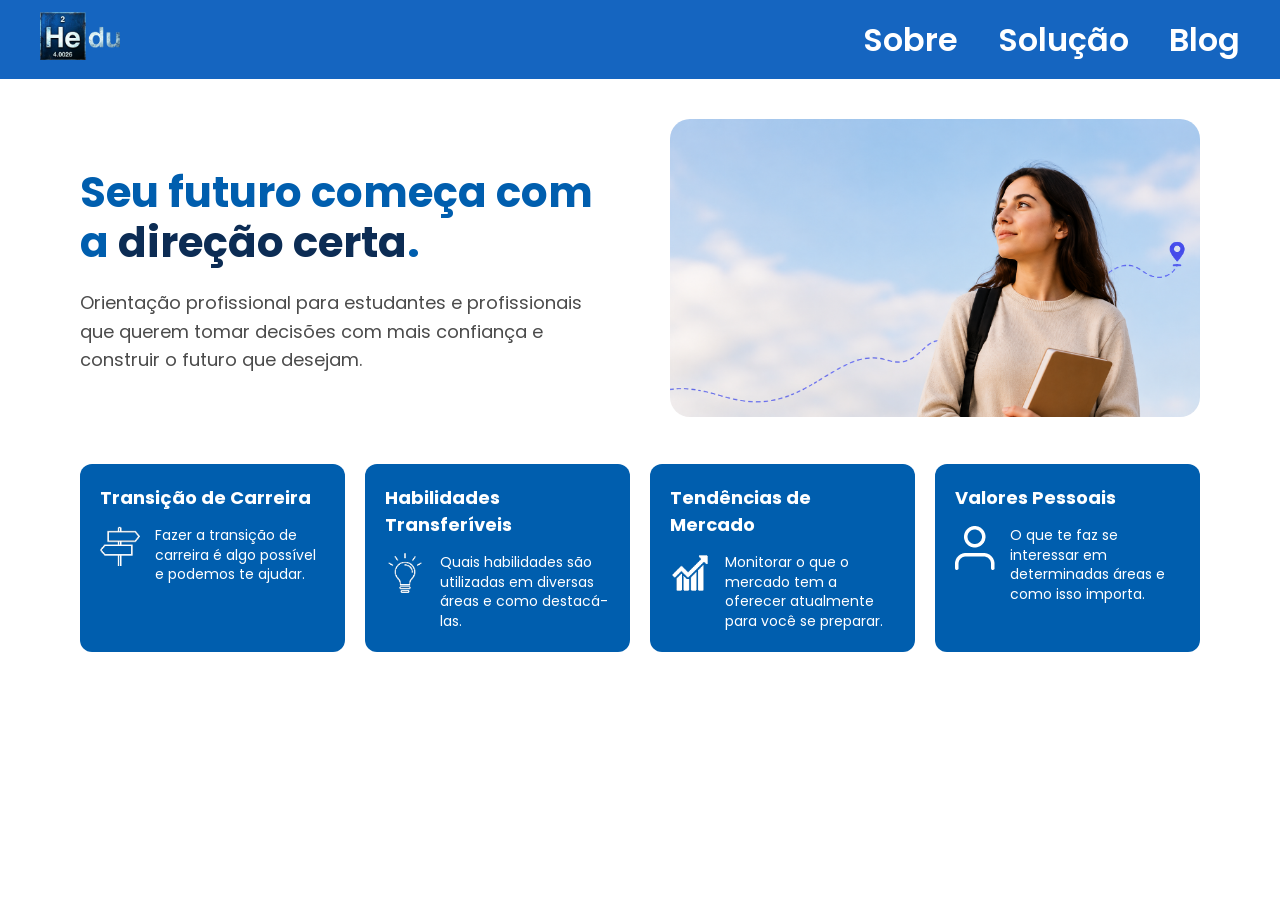
<file: docs/index.html>
<!DOCTYPE html>
<html lang="pt-BR">
<head>
    <meta charset="UTF-8">
    <meta name="viewport" content="width=device-width, initial-scale=1.0">
    <link rel="preconnect" href="https://fonts.googleapis.com">
    <link rel="preconnect" href="https://fonts.gstatic.com" crossorigin>
    <link href="https://fonts.googleapis.com/css2?family=Poppins:wght@400;500;600;700&display=swap" rel="stylesheet">
    
    <link rel="stylesheet" href="css/header.css">
    <link rel="stylesheet" href="css/global.css">
    
    <link rel="stylesheet" href="css/home.css">

    <title>HEdu</title>
</head>
<body>
    <div id="header-placeholder"></div>

    <main class="hero">
        <div class="hero-text">
            <h1>Seu futuro começa com a <span style="color: #0c2c54;">direção certa</span>.</h1>
            <p>
                Orientação profissional para estudantes e profissionais que
                querem tomar decisões com mais confiança e construir o futuro
                que desejam.
            </p>
        </div>

        <div class="hero-image">
            <img src="img/bannerhome.png" alt="Estudante olhando para o futuro">
        </div>
    </main>

    <section class="cards">
        
        <div class="card">
            <h3>Transição de Carreira</h3>
            <div style="display: flex; align-items: flex-start; gap: 15px;">
                <img src="img/icone placa 1.png" alt="Ícone Placa" style="width: 40px; height: auto; flex-shrink: 0;">
                <p>Fazer a transição de carreira é algo possível e podemos te ajudar.</p>
            </div>
        </div>

        <div class="card">
            <h3>Habilidades Transferíveis</h3>
            <div style="display: flex; align-items: flex-start; gap: 15px;">
                <img src="img/icon lamp 1.png" alt="Ícone Lâmpada" style="width: 40px; height: auto; flex-shrink: 0;">
                <p>Quais habilidades são utilizadas em diversas áreas e como destacá-las.</p>
            </div>
        </div>

        <div class="card">
            <h3>Tendências de Mercado</h3>
            <div style="display: flex; align-items: flex-start; gap: 15px;">
                <img src="img/icon graph 1.png" alt="Ícone Gráfico" style="width: 40px; height: auto; flex-shrink: 0;">
                <p>Monitorar o que o mercado tem a oferecer atualmente para você se preparar.</p>
            </div>
        </div>

        <div class="card">
            <h3>Valores Pessoais</h3>
            <div style="display: flex; align-items: flex-start; gap: 15px;">
                <img src="img/Icon.png" alt="Ícone Usuário" style="width: 40px; height: auto; flex-shrink: 0;">
                <p>O que te faz se interessar em determinadas áreas e como isso importa.</p>
            </div>
        </div>

    </section>

    <script src="js/loadHeader.js"></script>
</body>
</html>
</file>
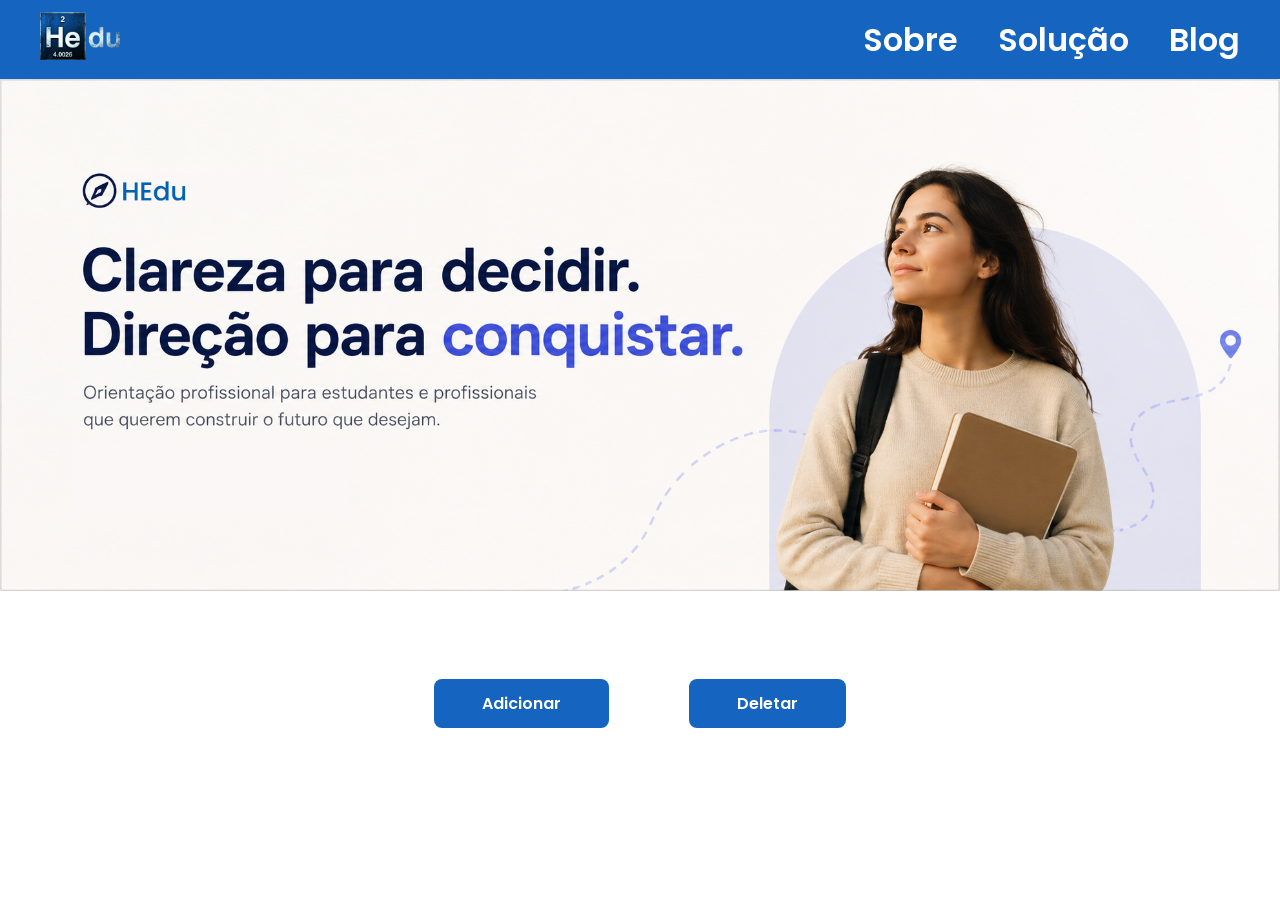
<file: docs/blog.html>
<!DOCTYPE html>
<html lang="pt-BR">
<head>
  <meta charset="UTF-8" />
  <meta name="viewport" content="width=device-width, initial-scale=1.0" />
  <title>HEdu — Blog</title>
  <link rel="preconnect" href="https://fonts.googleapis.com">
  <link rel="preconnect" href="https://fonts.gstatic.com" crossorigin>
  <link href="https://fonts.googleapis.com/css2?family=Poppins:wght@400;500;600;700&display=swap" rel="stylesheet">
  <link rel="stylesheet" href="css/header.css">
  <link rel="stylesheet" href="css/global.css">
  <link rel="stylesheet" href="css/blog.css">

</head>
<body>
  <div id="header-placeholder"></div>

  <!-- Banner -->
  <section class="banner">
    <img src="img/banner.png" alt="Banner HEdu" />
  </section>

  <!-- Cards dos posts -->
  <main class="blog-container">
    <div class="cards-grid" id="cards-grid"></div>

    <div class="blog-actions">
      <button class="btn" id="btn-abrir-adicionar">Adicionar</button>
      <button class="btn" id="btn-abrir-deletar">Deletar</button>
    </div>
  </main>

  <!-- Modal: Adicionar -->
  <div class="modal-overlay" id="modal-adicionar">
    <div class="modal">
      <div class="campo" id="campo-nome"></div>
      <div class="campo" id="campo-titulo"></div>
      <div class="campo" id="campo-conteudo"></div>
      <div class="modal-actions">
        <button class="btn-modal" id="btn-cancelar-adicionar">Cancelar</button>
        <button class="btn-modal" id="btn-confirmar-adicionar">Adicionar</button>
      </div>
    </div>
  </div>

  <!-- Modal: Deletar -->
  <div class="modal-overlay" id="modal-deletar">
    <div class="modal">
      <div id="lista-deletar"></div>
      <div class="modal-actions">
        <button class="btn-modal" id="btn-cancelar-deletar">Cancelar</button>
      </div>
    </div>
  </div>

  <script src="js/loadHeader.js"></script>
  <script type="module" src="js/script.js"></script>
</body>
</html>
</file>
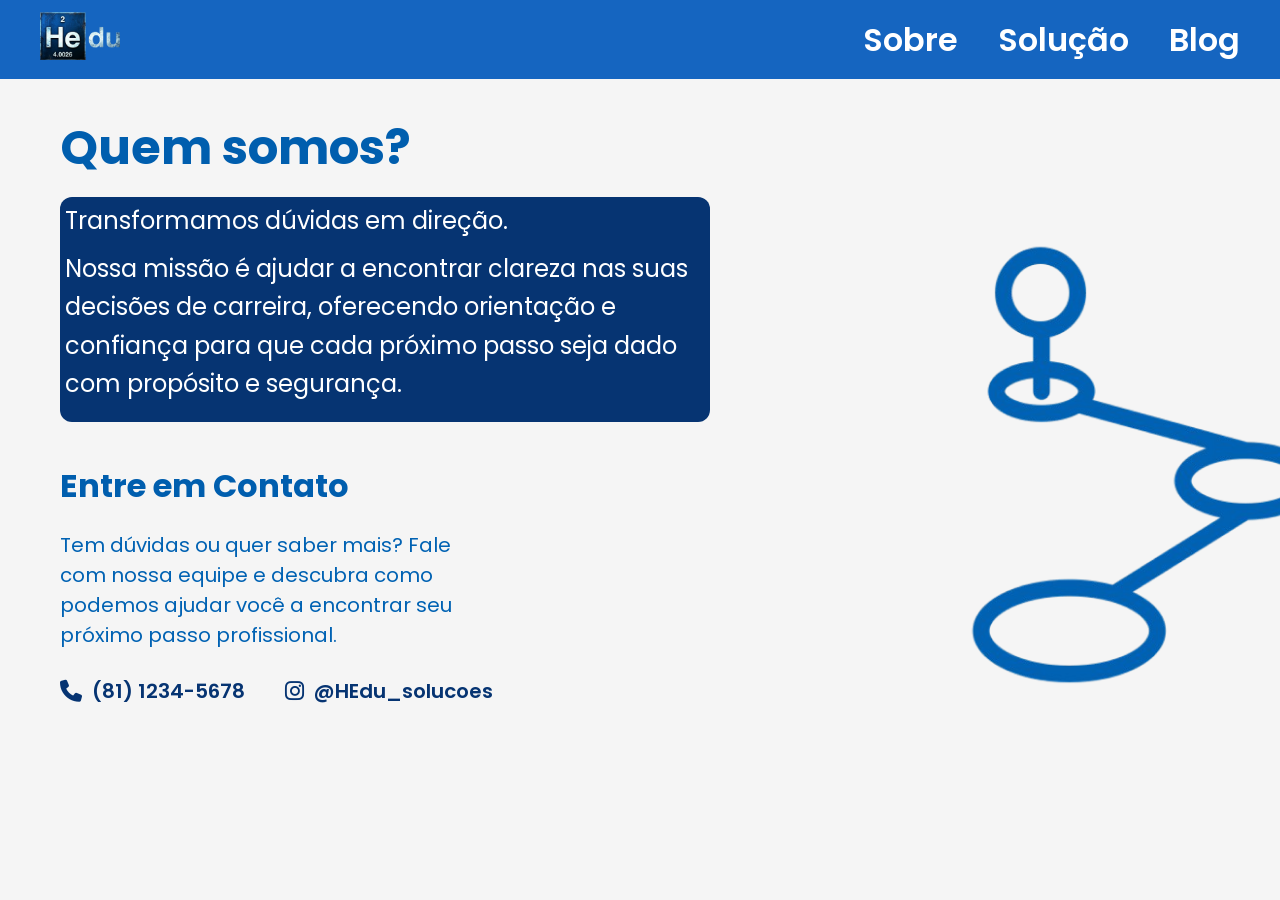
<file: docs/sobre.html>
<!DOCTYPE html>
<html lang="pt-br">
<head>
    <meta charset="UTF-8">
    <meta name="viewport" content="width=device-width, initial-scale=1.0">
    <title>HEdu - Soluções</title>

    <link rel="stylesheet" href="https://cdnjs.cloudflare.com/ajax/libs/font-awesome/6.5.0/css/all.min.css">
    <link rel="stylesheet" href="css/sobre.css">
    <link rel="stylesheet" href="css/header.css">
    <link rel="stylesheet" href="css/global.css">
    <link rel="preconnect" href="https://fonts.googleapis.com">
    <link rel="preconnect" href="https://fonts.gstatic.com" crossorigin>
    <link href="https://fonts.googleapis.com/css2?family=Poppins:wght@400;500;600;700&display=swap" rel="stylesheet">
</head>
<body>

    <div id="header-placeholder"></div>

    <section class="hero">
        <div class="hero-text">
            <h1>Quem somos?</h1>

            <div class="quadrado">
                <p>Transformamos dúvidas em direção.</p>

                <p>
                    Nossa missão é ajudar a encontrar clareza nas suas decisões de carreira,
                    oferecendo orientação e confiança para que cada próximo passo seja dado
                    com propósito e segurança.
                </p>
            </div>
        </div>
    </section>

    <section class="cards">
        <div class="contato-texto">
            <h3>Entre em Contato</h3>

            <p>
                Tem dúvidas ou quer saber mais? Fale com nossa equipe e descubra
                como podemos ajudar você a encontrar seu próximo passo profissional.
            </p>

            <div class="contatos">
                <div class="contato-item">
                    <i class="fa-solid fa-phone"></i>
                    <span>(81) 1234-5678</span>
                </div>

                <div class="contato-item">
                    <i class="fa-brands fa-instagram"></i>
                    <span>@HEdu_solucoes</span>
                </div>
            </div>
        </div>

        <div class="imagem-roadmap">
            <img src="img/roadmap.png" alt="Roadmap HEdu">
        </div>
    </section>

    <script src="js/loadHeader.js"></script>

</body>
</html>
</file>
<file: docs/css/header.css>
.site-header {
  display: flex;
  align-items: center;
  justify-content: space-between;
  padding: 12px 40px;
  background-color: #1565c0;
}

.site-header .header-logo img {
  height: 48px;
  width: auto;
}

.site-header nav {
  display: flex;
  gap: 40px;
}

.site-header nav a {
  text-decoration: none;
  color: #ffffff;
  font-size: 32px;
  font-weight: 600;
  font-family: 'Poppins', sans-serif;
  transition: opacity 0.2s;
}

.site-header nav a:hover {
  opacity: 0.8;
}

/* RESPONSIVO */

@media (max-width: 900px) {
  .site-header {
    padding: 12px 24px;
  }

  .site-header nav {
    gap: 24px;
  }

  .site-header nav a {
    font-size: 22px;
  }
}

@media (max-width: 600px) {
  .site-header {
    flex-direction: column;
    gap: 12px;
    padding: 16px;
  }

  .site-header .header-logo img {
    height: 40px;
  }

  .site-header nav {
    gap: 16px;
    flex-wrap: wrap;
    justify-content: center;
  }

  .site-header nav a {
    font-size: 16px;
  }
}
</file>
<file: docs/css/global.css>
* {
    margin: 0;
    padding: 0;
    box-sizing: border-box;
}

body {
    font-family: 'Poppins', sans-serif;
}
</file>
<file: docs/css/home.css>
/* ── SEÇÃO HERO (BANNER CENTRAL) ── */
.hero {
    max-width: 1200px;
    margin: 40px auto;
    display: flex;
    justify-content: space-between;
    align-items: center;
    gap: 60px;
    padding: 0 40px;
}

.hero-text {
    flex: 1;
}

.hero-text h1 {
    font-size: 42px;
    color: #005eae;
    margin-bottom: 20px;
    line-height: 1.2;
}

.hero-text p {
    color: #4b4b4b;
    font-size: 18px;
    line-height: 1.6;
}

.hero-image {
    flex: 1;
}

.hero-image img {
    width: 100%;
    border-radius: 20px;
    object-fit: cover;
}

/* ── SEÇÃO CARDS ── */
.cards {
    max-width: 1200px;
    margin: 30px auto 60px;
    display: grid;
    grid-template-columns: repeat(4, 1fr);
    gap: 20px;
    padding: 0 40px;
}

.card {
    background: #005eae;
    color: white;
    border-radius: 12px;
    padding: 20px;
    min-height: 160px;
    transition: 0.3s;
}

.card:hover {
    transform: translateY(-5px);
}

.card h3 {
    margin-bottom: 15px;
    font-size: 18px;
}

.card p {
    font-size: 14px;
    line-height: 1.4;
}

/* ── RESPONSIVIDADE (Telas menores e Celular) ── */

/* Tablets e telas médias */
@media (max-width: 900px) {
    .hero {
        flex-direction: column;
        text-align: center;
        gap: 30px;
    }

    .cards {
        grid-template-columns: repeat(2, 1fr);
    }
}

/* Celulares */
@media (max-width: 600px) {
    .hero-text h1 {
        font-size: 32px;
    }

    .cards {
        grid-template-columns: 1fr;
    }
}
</file>
<file: docs/css/blog.css>
/* ── Banner ── */
.banner {
  width: 100%;
}

.banner img {
  width: 100%;
  display: block;
}

/* ── Cards ── */
.blog-container {
  max-width: 1100px;
  margin: 48px auto;
  padding: 0 24px;
}

.cards-grid {
  display: grid;
  grid-template-columns: repeat(3, 1fr);
  gap: 24px;
}

.card {
  background-color: #1565c0;
  border-radius: 12px;
  overflow: hidden;
  display: flex;
  flex-direction: column;
}

.card-header {
  padding: 20px 20px 12px;
  text-align: center;
}

.card-header h3 {
  color: #ffffff;
  font-size: 17px;
  font-weight: 700;
}

.card-body {
  background-color: #ffffff;
  margin: 0 16px;
  border-radius: 8px;
  padding: 16px;
  flex: 1;
}

.card-body p {
  font-size: 14px;
  line-height: 1.6;
  color: #333;
}

.card-footer {
  display: flex;
  align-items: center;
  gap: 10px;
  padding: 14px 20px;
}

.card-footer .avatar {
  width: 40px;
  height: 40px;
  border-radius: 50%;
  background-color: #90caf9;
  display: flex;
  align-items: center;
  justify-content: center;
  flex-shrink: 0;
}

.card-footer .avatar svg {
  width: 22px;
  height: 22px;
  fill: #1565c0;
}

.card-footer span {
  color: #ffffff;
  font-size: 14px;
  font-weight: 500;
}

/* ── Botões principais ── */
.blog-actions {
  display: flex;
  justify-content: center;
  gap: 80px;
  margin-top: 40px;
}

.btn {
  padding: 12px 48px;
  border: none;
  border-radius: 8px;
  font-size: 16px;
  font-weight: 600;
  cursor: pointer;
  background-color: #1565c0;
  color: #ffffff;
  font-family: 'Poppins', sans-serif;
  transition: background-color 0.2s;
}

.btn:hover {
  background-color: #0d47a1;
}

/* ── Overlay dos modais ── */
.modal-overlay {
  display: none;
  position: fixed;
  inset: 0;
  background-color: rgba(0, 0, 0, 0.5);
  z-index: 100;
  align-items: center;
  justify-content: center;
}

.modal-overlay.aberto {
  display: flex;
}

/* ── Modal ── */
.modal {
  background-color: #1565c0;
  border-radius: 16px;
  padding: 32px 28px;
  width: 100%;
  max-width: 520px;
  display: flex;
  flex-direction: column;
  gap: 16px;
}

/* ── Campos reutilizáveis ── */
.campo input,
.campo textarea {
  width: 100%;
  padding: 14px 20px;
  border: none;
  border-radius: 50px;
  font-size: 15px;
  font-family: 'Poppins', sans-serif;
  color: #333;
  background-color: #ffffff;
  outline: none;
  resize: none;
}

.campo textarea {
  border-radius: 16px;
  min-height: 160px;
}

/* ── Lista do modal deletar ── */
#lista-deletar {
  display: flex;
  flex-direction: column;
  gap: 12px;
}

.delete-item {
  display: flex;
  align-items: center;
  gap: 12px;
}

.delete-item input {
  flex: 1;
  padding: 14px 20px;
  border: none;
  border-radius: 50px;
  font-size: 15px;
  font-family: 'Poppins', sans-serif;
  background-color: #ffffff;
  color: #333;
  pointer-events: none;
}

.btn-lixeira {
  width: 40px;
  height: 40px;
  border-radius: 50%;
  border: none;
  background-color: #e53935;
  color: #ffffff;
  font-size: 16px;
  cursor: pointer;
  display: flex;
  align-items: center;
  justify-content: center;
  flex-shrink: 0;
  transition: background-color 0.2s;
}

.btn-lixeira:hover {
  background-color: #b71c1c;
}

/* ── Botões do modal ── */
.modal-actions {
  display: flex;
  justify-content: center;
  gap: 24px;
  margin-top: 8px;
}

.btn-modal {
  padding: 11px 36px;
  border: none;
  border-radius: 8px;
  background-color: #1976d2;
  color: #ffffff;
  font-size: 15px;
  font-weight: 600;
  font-family: 'Poppins', sans-serif;
  cursor: pointer;
  transition: background-color 0.2s;
}

.btn-modal:hover {
  background-color: #0d47a1;
}

/* RESPONSIVO */

@media (max-width: 900px) {
  .cards-grid {
    grid-template-columns: repeat(2, 1fr);
  }

  .blog-actions {
    gap: 40px;
  }

  .modal {
    max-width: 90%;
    padding: 28px 20px;
  }
}

@media (max-width: 600px) {
  .blog-container {
    margin: 32px auto;
    padding: 0 16px;
  }

  .cards-grid {
    grid-template-columns: 1fr;
    gap: 16px;
  }

  .blog-actions {
    flex-direction: column;
    align-items: center;
    gap: 16px;
    margin-top: 32px;
  }

  .btn {
    width: 100%;
    max-width: 280px;
    padding: 12px 0;
  }

  .modal {
    padding: 24px 16px;
    border-radius: 12px;
  }

  .modal-actions {
    flex-direction: column;
    gap: 12px;
  }

  .btn-modal {
    width: 100%;
    padding: 12px 0;
  }

  .delete-item {
    gap: 8px;
  }

  .btn-lixeira {
    width: 36px;
    height: 36px;
    font-size: 14px;
  }
}
</file>
<file: docs/css/sobre.css>
*{
    margin:0;
    padding:0;
    box-sizing:border-box;
    font-family: 'poppins', sans-serif;
}

body{
    background:#f5f5f5;
}

/* HEADER */

.banner {
  width: 100%;
}

.banner img {
  width: 100%;
  display: block;
}

nav{
    display:flex;
    gap:40px;
}

nav a{
    color:#fff;
    text-decoration:none;
    font-weight:600;
}

nav a:hover{
    opacity:0.8;
}

/* HERO */

.hero{
    max-width:1200px;
    margin:40px;
    display:flex;
    justify-content:space-between;
    align-items:center;
    gap:60px;
    padding:0 20px;
}

.hero-text{
    flex:1;
}

.hero-text h1{
    font-size:48px;
    color:#005eae;
    margin-bottom:10px;
    line-height:1.2;
}

.hero-text p{
    color:#ffffff;
    font-size:24px;
    line-height:1.6;
    padding:5px;
}

.quadrado{
    width:650px;
    height:225px;
    background:#063472;
    border-radius:12px;
    margin-top:20px;
}

h3{
    font-size:32px;
    color:#005eae;
    margin-bottom:10px;
}

.hero-image{
    flex:1;
}

.hero-image img{
    width:100%;
    border-radius:20px;
    object-fit:cover;
}

/* CONTATO */

.contatos {
    display: flex;
    gap: 40px;
    align-items: center;
    margin-top: 16px;
}

.contato-item {
    display: flex;
    align-items: center;
    gap: 10px;
    color: #063472;
    font-size: 20px;
    font-weight: 600;
}

.contatos span {
    white-space: nowrap;
}

.contato-item i {
    font-size: 22px;
    color: #063472;
}

.contato-texto {
    display: flex;
    flex-direction: column;
    gap: 10px;
}

/* CARDS */

.cards{
    max-width:1200px;
    position:relative;
    margin:30px 60px;
    min-height: 300px;
    display:grid;
    grid-template-columns:repeat(4,1fr);
    gap:20px;
}

.imagem-roadmap {
    position: absolute;
    right: 30px;
    top: -250px;
    width: 300px;
}

.imagem-roadmap img {
    width: 500px;
    height: 500px;
    object-fit: contain;
}

.card{
    background:#005eae;
    color:white;
    border-radius:12px;
    padding:20px;
    min-height:160px;
    transition:.3s;
}

.card:hover{
    transform:translateY(-5px);
}

.card h3{
    color:#063472;
    font-size:18px;
    margin-bottom:15px;
}

.cards p{
    color:#0162B3;
    font-size:20px;
    line-height:1.5;
}

/* RESPONSIVO */

@media(max-width:900px){
    .hero{
        flex-direction:column;
        text-align:center;
    }

    .quadrado{
        width:100%;
        height:auto;
        padding:16px;
    }

    .cards{
        grid-template-columns:repeat(2,1fr);
        margin:30px 20px;
    }

    /* esconde a imagem que sobrepõe em telas menores */
    .imagem-roadmap {
        display: none;
    }
}

@media(max-width:600px){
    header{
        flex-direction:column;
        height:auto;
        padding:15px;
        gap:15px;
    }

    nav{
        gap:20px;
    }

    .hero-text h1{
        font-size:32px;
    }

    .hero{
        margin:20px;
        padding:0 10px;
    }

    .cards{
        grid-template-columns:1fr;
        margin:20px 16px;
    }

    .contatos{
        flex-direction:column;
        align-items:flex-start;
        gap:12px;
    }
}
</file>
